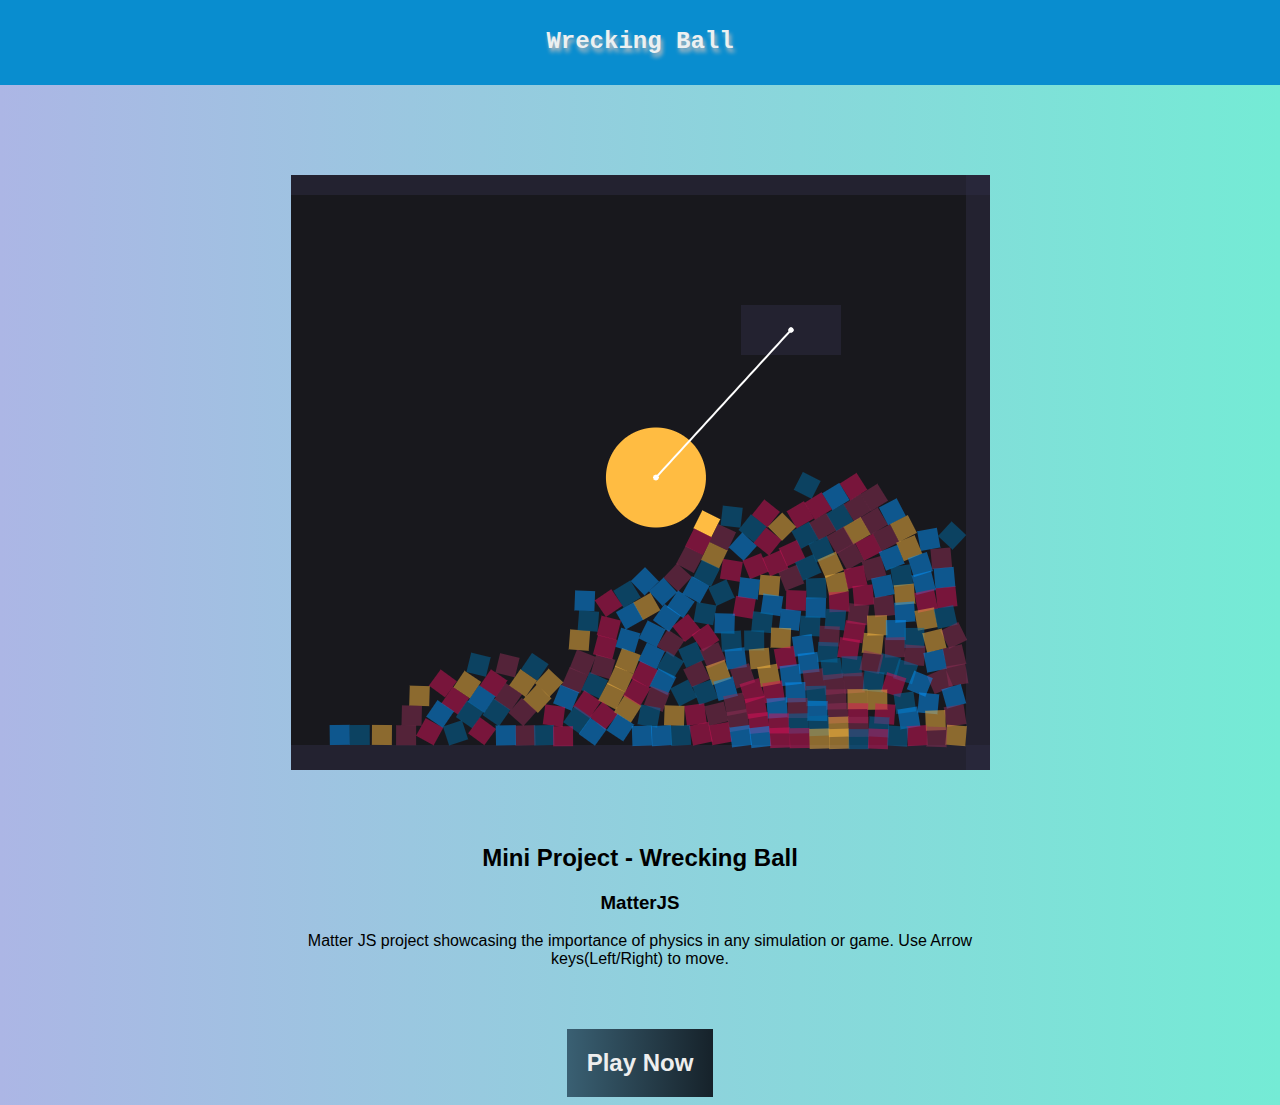
<file: index.html>
<!DOCTYPE html>
<html lang="en">
<head>
    <meta charset="UTF-8">
    <meta http-equiv="X-UA-Compatible" content="IE=edge">
    <meta name="viewport" content="width=device-width, initial-scale=1.0">
    <link rel="stylesheet" href="desp.css">
    <title>Wrecking Ball</title>
</head>
<body>
    <div class="header">
        <h2>Wrecking Ball</h2>
    </div>
    <div class="container">
        <div class="item_box">
            <div class="item_image">
                <img src="back.png">
              </div>
              <div class="item_info">
                <h2>Mini Project - Wrecking Ball</h2>
                <h3>MatterJS</h3>
                <p>Matter JS project showcasing the importance of physics in any simulation or game. Use Arrow keys(Left/Right) to move.</p>
                <button type="button" class="btn"  onclick="window.location.href ='wrekingball.html'">Play Now</button>
              </div>

            </div>

    </div>

    
</body>
</html>
</file>
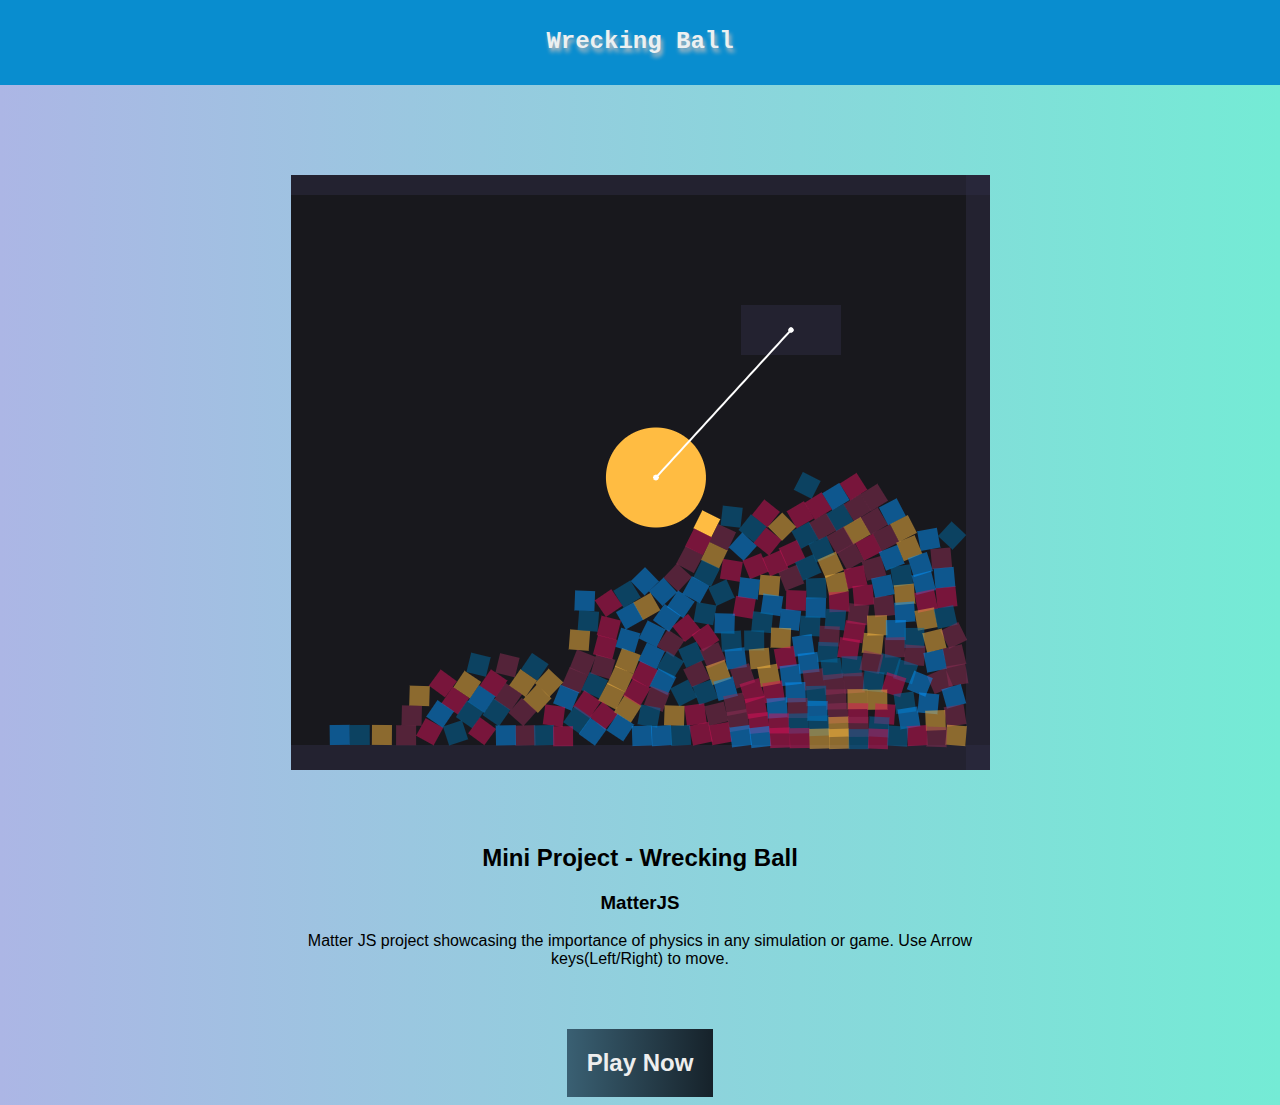
<file: desp.html>
<!DOCTYPE html>
<html lang="en">
<head>
    <meta charset="UTF-8">
    <meta http-equiv="X-UA-Compatible" content="IE=edge">
    <meta name="viewport" content="width=device-width, initial-scale=1.0">
    <link rel="stylesheet" href="desp.css">
    <title>Wrecking Ball</title>
</head>
<body>
    <div class="header">
        <h2>Wrecking Ball</h2>
    </div>
    <div class="container">
        <div class="item_box">
            <div class="item_image">
                <img src="back.png">
              </div>
              <div class="item_info">
                <h2>Mini Project - Wrecking Ball</h2>
                <h3>MatterJS</h3>
                <p>Matter JS project showcasing the importance of physics in any simulation or game. Use Arrow keys(Left/Right) to move.</p>
                <button type="button" class="btn"  onclick="window.location.href ='wrekingball.html'">Play Now</button>
              </div>

            </div>

    </div>

    
</body>
</html>
</file>
<file: desp.css>
body {
    display: flex;
    justify-content: center;
    align-items: center;
    flex-direction: column;
    background: #74ebd5;  /* fallback for old browsers */
    background: -webkit-linear-gradient(to right, #ACB6E5, #74ebd5);  /* Chrome 10-25, Safari 5.1-6 */
    background: linear-gradient(to right, #ACB6E5, #74ebd5); /* W3C, IE 10+/ Edge, Firefox 16+, Chrome 26+, Opera 12+, Safari 7+ */

}

.header{
    background-color: #098DCF;
    color: #ECF0F1;
    display: flex;
    justify-content: center;
    font-family: Consolas, "Liberation Mono";
    padding: 10px 10px;
    text-shadow: 2px 4px 4px rgb(192, 190, 190);
    width: 100%;
    margin-top: -10px;
}

.container {
    display: flex;
    justify-content: center;
    align-items: center;
    flex-wrap: wrap;
    width: 50%;
}

.item_box {
    margin-top: 10vh;
    flex-direction: column;
    display: flex;
    align-items: center;
    justify-content: center;
    flex-wrap: wrap;
    text-align: center;
    gap: 50px;
    font-family: 'Franklin Gothic Medium', 'Arial Narrow', Arial, sans-serif;


}

.btn {
    padding: 20px 20px;
    margin-top: 5vh;
    border: none;
    background-color: aqua;
    background: #16222A;  /* fallback for old browsers */
    background: -webkit-linear-gradient(to right, #3A6073, #16222A);  /* Chrome 10-25, Safari 5.1-6 */
    background: linear-gradient(to right, #3A6073, #16222A); /* W3C, IE 10+/ Edge, Firefox 16+, Chrome 26+, Opera 12+, Safari 7+ */
    color: #eeeeee;
    font-size: 24px;
    font-weight: bold;
    cursor: pointer;
}

.img {
    height: 50vh;
    width: 60vh;
    margin-top: 5ch;
}
</file>
